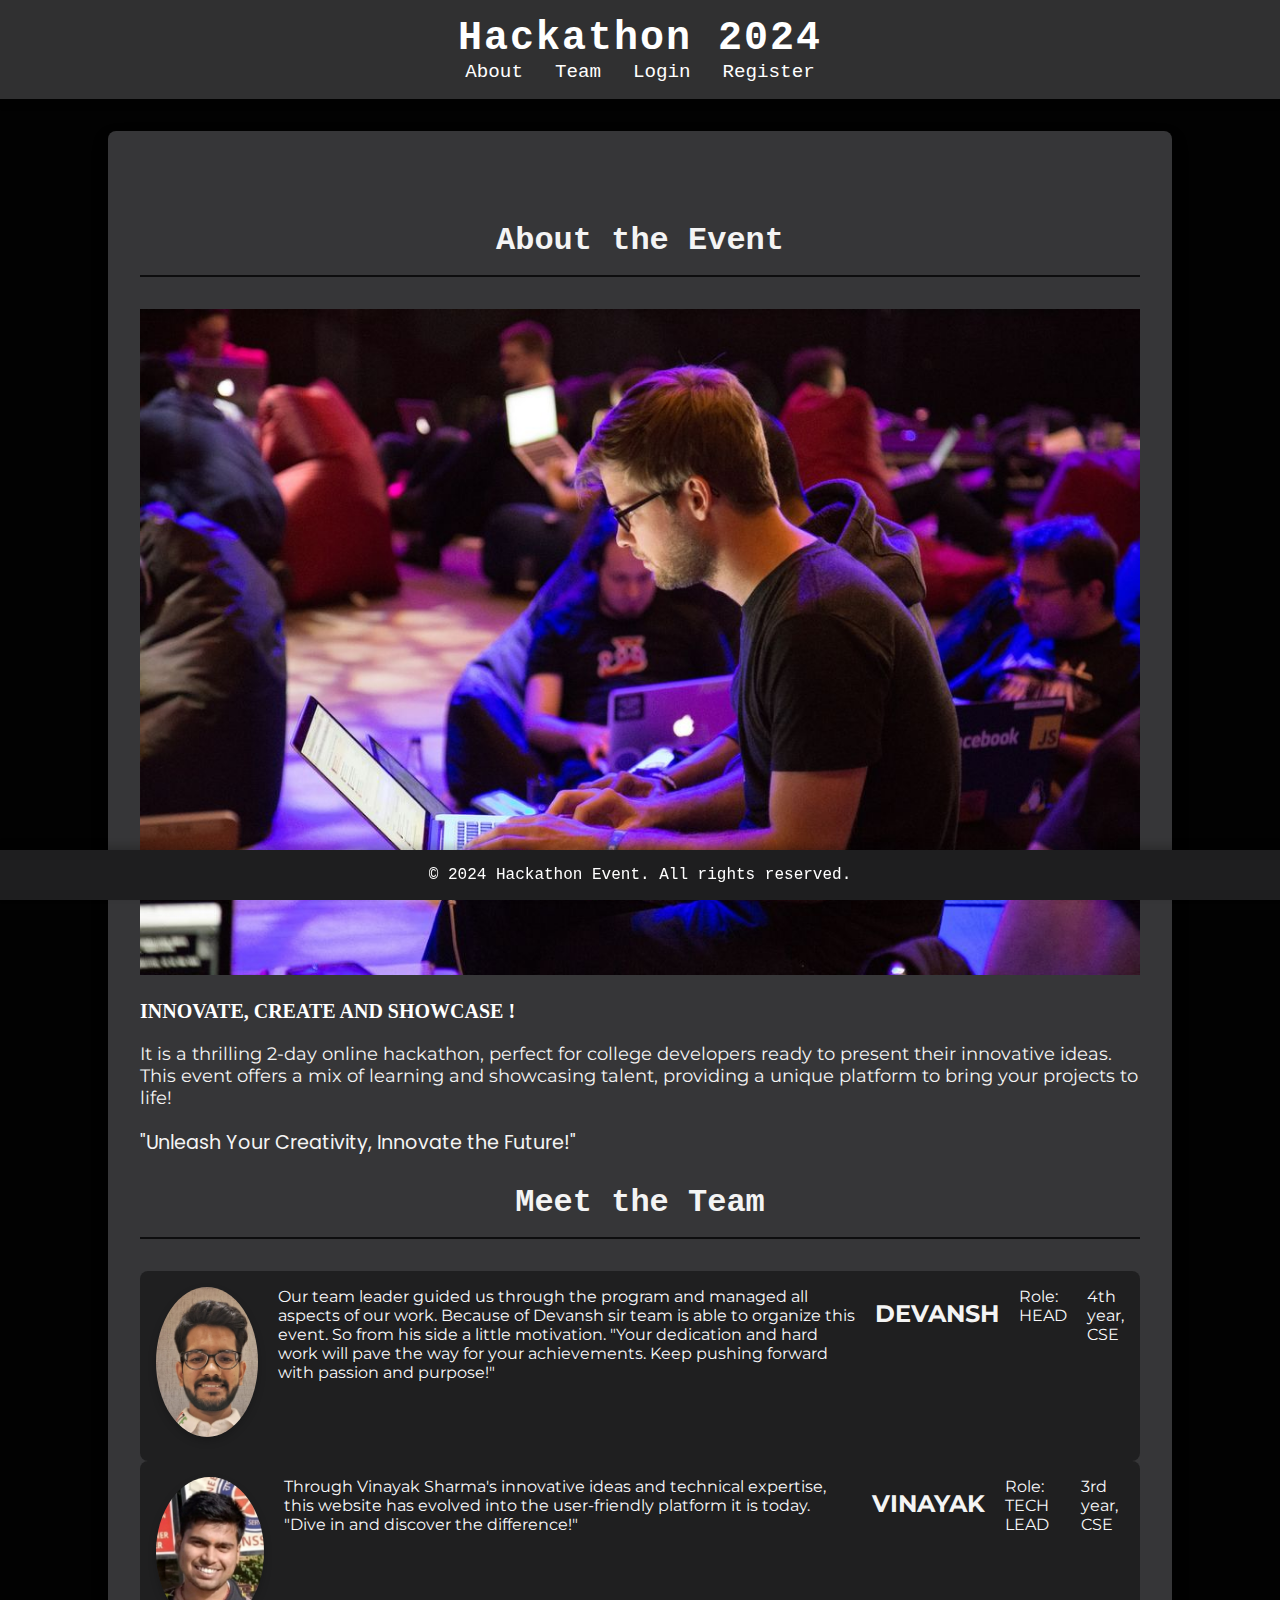
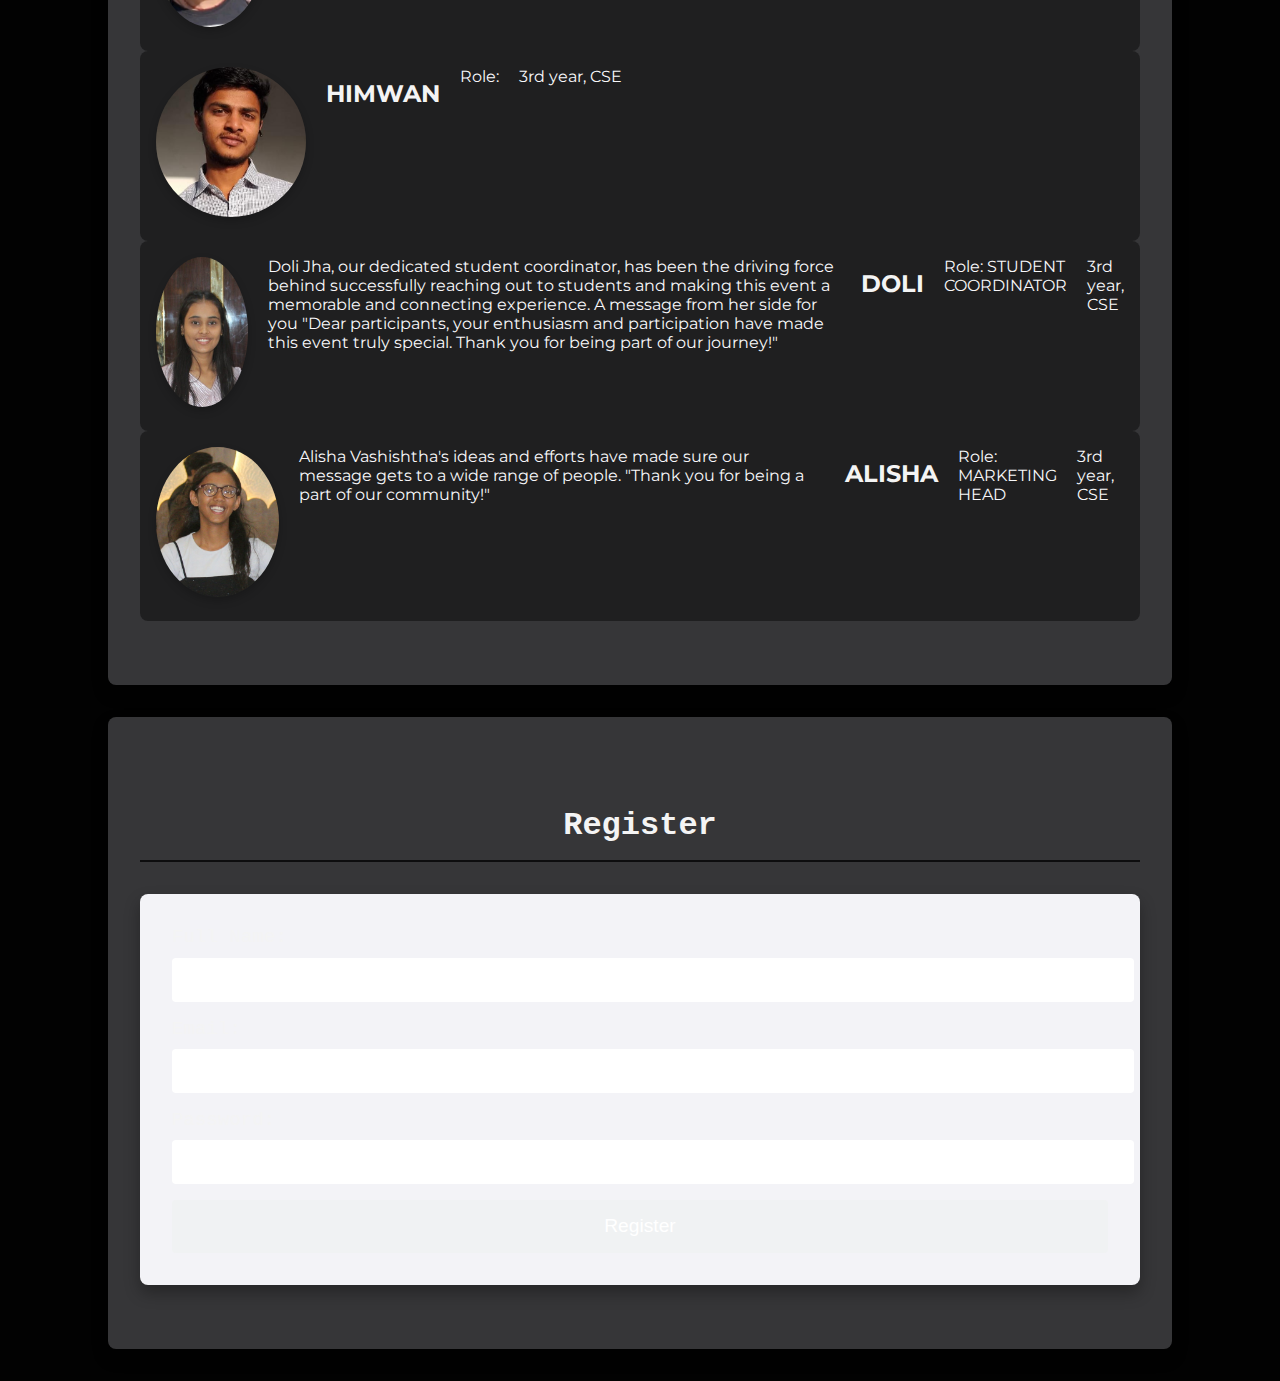
<file: hack2debug/index.html>
<!DOCTYPE html>
<html lang="en">
<head>
    <meta charset="UTF-8">
    <meta name="viewport" content="width=device-width, initial-scale=1.0">
    <title>Hack2debug</title>
    <link rel="icon" type="image/x-icon" href="images/favicon.jpg">

    <link rel="stylesheet" href="styles.css">
    
</head>
<body>
    <header>
        <h1>Hackathon 2024</h1>
        <nav>
            <ul>
                <li><a href="#about">About</a></li>
                <li><a href="#team">Team</a></li>
                <li><a href="#login">Login</a></li>
                <li><a href="#register">Register</a></li>
            </ul>
        </nav>
    </header>

    <section id="about">
        <h2 >About the Event</h2>
        <img class="event" src="aboutus.jpg">
        <link rel="preconnect" href="https://fonts.googleapis.com">
        <link rel="preconnect" href="https://fonts.gstatic.com" crossorigin>
        <link href="https://fonts.googleapis.com/css2?family=Playwrite+HU:wght@100..400&display=swap" rel="stylesheet">
         <p class="heading"> <strong> INNOVATE,  CREATE  AND  SHOWCASE !</strong> </p>
         <link rel="preconnect" href="https://fonts.googleapis.com">
<link rel="preconnect" href="https://fonts.gstatic.com" crossorigin>
<link href="https://fonts.googleapis.com/css2?family=Montserrat:ital,wght@0,100..900;1,100..900&family=Playwrite+CL:wght@100..400&family=Playwrite+HU:wght@100..400&display=swap" rel="stylesheet">
        <P class="discription"> It is a thrilling 2-day online hackathon, perfect for college developers ready to present their innovative ideas.
            This event offers a mix of learning and showcasing talent, providing a unique platform to bring your projects to life! </P>
            <link rel="preconnect" href="https://fonts.googleapis.com">
            <link rel="preconnect" href="https://fonts.gstatic.com" crossorigin>
            <link href="https://fonts.googleapis.com/css2?family=Montserrat:ital,wght@0,100..900;1,100..900&family=Playwrite+CL:wght@100..400&family=Playwrite+HU:wght@100..400&family=Poppins:ital,wght@0,100;0,200;0,300;0,400;0,500;0,600;0,700;0,800;0,900;1,100;1,200;1,300;1,400;1,500;1,600;1,700;1,800;1,900&display=swap" rel="stylesheet">
            <p class="quote">
          "Unleash Your Creativity, Innovate the Future!" 
         </p>   
         
    

    
        <h2 class = "team"> Meet the Team </h2>
        <div class="team-member">
            <img  class ="member1" src = "devansh.jpeg"> 
            <link rel="preconnect" href="https://fonts.googleapis.com">
<link rel="preconnect" href="https://fonts.gstatic.com" crossorigin>
<link href="https://fonts.googleapis.com/css2?family=Montserrat:ital,wght@0,100..900;1,100..900&display=swap" rel="stylesheet">
           <p >Our team leader guided us through the program and managed all aspects of our work. Because of Devansh sir team is able to organize this event. 
               So from his side a little motivation. "Your dedication and hard work will pave the way for your achievements. Keep pushing forward with passion and purpose!" </p>
              <h3>DEVANSH</h3> 
            <p>Role: HEAD </p>
              <p> 4th year, CSE
              </p>
            
        </div>
        <div class="team-member">
            <img  class ="member1" src = "vinayak sharma.jpeg">
            <link rel="preconnect" href="https://fonts.googleapis.com">
            <link rel="preconnect" href="https://fonts.gstatic.com" crossorigin>
            <link href="https://fonts.googleapis.com/css2?family=Montserrat:ital,wght@0,100..900;1,100..900&display=swap" rel="stylesheet">
             <p >
            Through Vinayak Sharma's innovative ideas and technical expertise, this website has evolved into the user-friendly platform it is today.
            "Dive in and discover the difference!"
            </p>
            <h3>VINAYAK</h3>
            <p>Role: TECH LEAD</p>
            <p>3rd year, CSE</p>
        </div>
        <div class="team-member">
            <img  class ="member1" src = "himwan.jpeg">
            <link rel="preconnect" href="https://fonts.googleapis.com">
            <link rel="preconnect" href="https://fonts.gstatic.com" crossorigin>
            <link href="https://fonts.googleapis.com/css2?family=Montserrat:ital,wght@0,100..900;1,100..900&display=swap" rel="stylesheet">
             <h3>HIMWAN</h3>
            <p>Role:  </p>
            <p>3rd year, CSE</p>
        </div>
        <div class="team-member">
            <img  class ="member1" src = "doli.jpeg">
            <link rel="preconnect" href="https://fonts.googleapis.com">
<link rel="preconnect" href="https://fonts.gstatic.com" crossorigin>
<link href="https://fonts.googleapis.com/css2?family=Montserrat:ital,wght@0,100..900;1,100..900&display=swap" rel="stylesheet">
            <p >
                Doli Jha, our dedicated student coordinator, has been the driving force behind successfully reaching out to students and making this event a memorable and connecting experience.
               A message from her side for you  "Dear participants, your enthusiasm and participation have made this event truly special. Thank you for being part of our journey!"
                </p>
            <h3>DOLI</h3>
            <p> Role: STUDENT COORDINATOR</p>
            <p>3rd year, CSE</p>
        </div>

        <div class="team-member">
            <img  class ="member1" src = "alisha.jpeg">
            <link rel="preconnect" href="https://fonts.googleapis.com">
            <link rel="preconnect" href="https://fonts.gstatic.com" crossorigin>
            <link href="https://fonts.googleapis.com/css2?family=Montserrat:ital,wght@0,100..900;1,100..900&display=swap" rel="stylesheet">
             <P >Alisha Vashishtha's ideas and efforts have made sure our message gets to a wide range of people.
                "Thank you for being a part of our community!"
            </P>
            <h3>ALISHA</h3>
            <p> Role: MARKETING HEAD</p>
            <p>3rd year, CSE</p>
        </div>
    </section>

    
    

    <section id ="form">
        <h2>Register</h2>
        <form action="register.html" method="post">
            <label for="fullname">Full Name:</label>
            <input type="text" id="fullname" name="fullname" required>
            <br>
            <label for="email">Email:</label>
            <input type="email" id="email" name="email" required>
            <br>
            <label for="password">Password:</label>
            <input type="password" id="password" name="password" required>
            <br>
            <button type="submit">Register</button>
        </form>
    </section>

    <footer>
        <p>&copy; 2024 Hackathon Event. All rights reserved.</p>
    </footer>
</body>
</html>
</file>
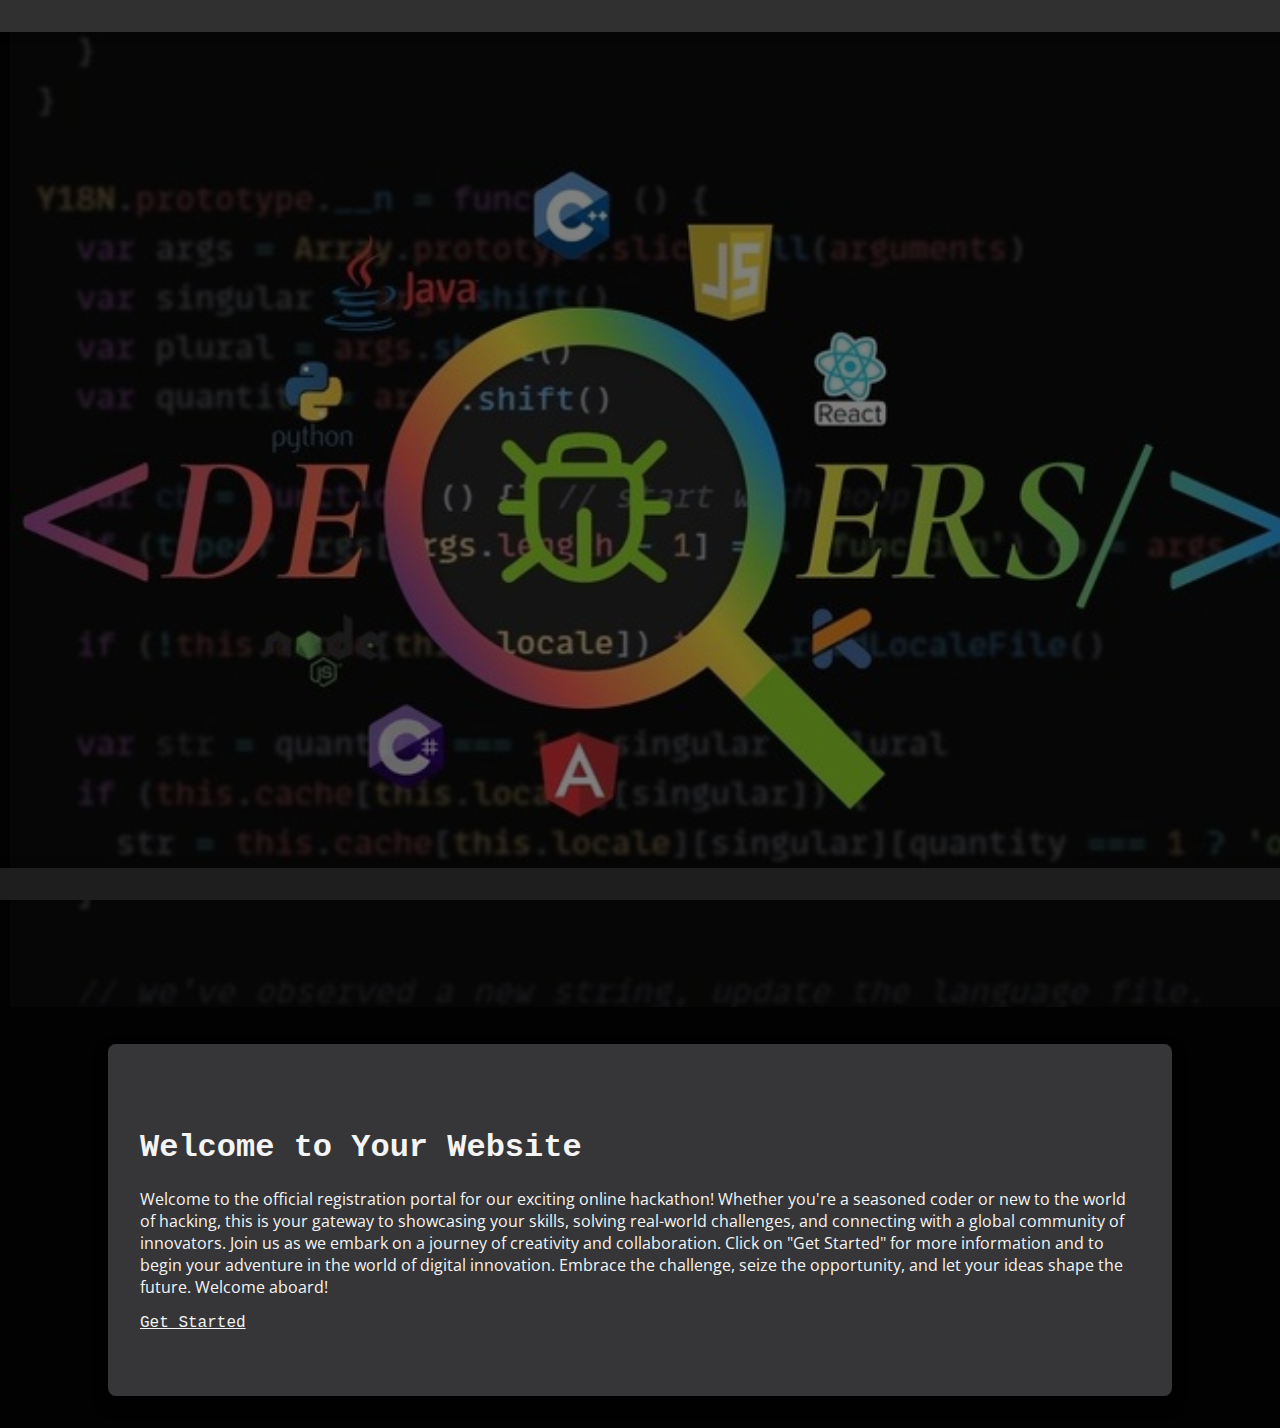
<file: hack2debug/landingpage.html>
<!DOCTYPE html>
<html lang="en">
<head>
    <meta charset="UTF-8">
    <meta name="viewport" content="width=device-width, initial-scale=1.0">
    <title>Your Landing Page Title</title>
    <link rel="stylesheet" href="styles.css">
</head>
<body>
    <header>
        
    </header>
    
   <img class="icon" src="favicon.jpg">
   <section id="hero">
    <div class="hero-content">
        <h1>Welcome to Your Website</h1>
        <link rel="preconnect" href="https://fonts.googleapis.com">
<link rel="preconnect" href="https://fonts.gstatic.com" crossorigin>
<link href="https://fonts.googleapis.com/css2?family=Open+Sans:ital,wght@0,300..800;1,300..800&display=swap" rel="stylesheet">
        <p class="intro">Welcome to the official registration portal for our exciting online hackathon! Whether you're a seasoned coder or new to the world of hacking, this is your gateway to showcasing your skills, solving real-world challenges, and connecting with a global community of innovators.

            Join us as we embark on a journey of creativity and collaboration. Click on "Get Started" for more information and to begin your adventure in the world of digital innovation. Embrace the challenge, seize the opportunity, and let your ideas shape the future. Welcome aboard!</p>
        <a href="#contact" class="btn">Get Started</a>
    </div>
</section>
    <footer>
        
    </footer>
</body>
</html>
</file>
<file: hack2debug/styles.css>
body {
    font-family:"Lucida Console", Courier, monospace;
    margin: 0;
    padding: 0;
    background-color: #020202;
    color: #f4f4f4;
  }
  
  header {
    background-color: #303031;
    color: #fff;
    padding: 1em 0;
    text-align: center;
    box-shadow: 0 4px 8px rgba(0, 0, 0, 0.2);
  }
  
  header h1 {
    margin: 0;
    font-size: 2.5em;
    letter-spacing: 2px;
  }
  
  header nav ul {
    list-style: none;
    padding: 0;
    margin: 0;
    display: flex;
    justify-content: center;
  }
  
  header nav ul li {
    margin: 0 1em;
  }
  
  header nav ul li a {
    color: #fff;
    text-decoration: none;
    font-size: 1.2em;
    transition: color 0.3s ease;
  }
  
  header nav ul li a:hover {
    color: #00a8ff;
  }
  
  .icon{
    width: 1300px;
    length: 900px;
    
    opacity: 0.5;
    align-items: right;
    margin-right: 10px;
margin-left: 10px;  }

.intro{
  font-family: "Open Sans", sans-serif;
  font-weight: 300px;
}
  section {
    padding: 4em 2em;
    margin: 2rem auto;
    background-color: #363638;
    border-radius: 8px;
    box-shadow: 0 8px 16px rgba(0, 0, 0, 0.3);
    max-width: 1000px;
  }
  
  .btn{
    color:#f0f2f3;
    
  }
  .btn:hover{
    background-color: red;
    color: white;
    opacity: 0.5;
  }
  section h2 {
    font-size: 2em;
    border-bottom: 2px solid #0d0d0e;
    padding-bottom: 0.5em;
    margin-bottom: 1em;
    text-align: center;
    
  }
  .event{
    display: inline-block;
    width:1000px;
    border-color: #0d0d0e;
    border-width: 150px;
    border: #0d0d0e;
    
  }
  
  .heading{
    font-size: 20px;
    font-family: Playwrite Hrvatska;
    color: #fff;
    

  }
  .discription{
    font-size: 18px;
    font-family: "Montserrat", aerial;
    font-weight: 300px;
      font-style: normal;
    }

  .quote{
     font-size: larger;
      font-family: "Poppins", sans-serif;
      font-weight: 400px;
      font-style: bold;
    }
    
    
  
    

  #team {
    display: flex;
    flex-wrap: wrap;
    justify-content: space-around;
  }
  
  .team-member h3 {
    align-items: bottom;
    align-content: bottom;
     margin: 0.5em 0 0.2em;
     font-size: 1.5em;
   }
  
  .team-member {
    font-family: Montserrat;
    font-weight: 300px;
    display: flex; 
  align-items: flex-start; 
  justify-content: flex-start; 
  gap: 20px;
    margin left: 10px;
    background-color: #07070777;
    padding: 1em;
    border-radius: 8px;
    transition: transform 0.3s ease;
    flex: 1 1 calc(25% - 2em);
    box-sizing: border-box;
  }

  
  .team-member:hover {
    transform: scale(1.05);
  }
  
 
  .member1 {

    border-radius: 50%;
    width: 150px;
    height: 150px;
    object-fit: cover;
    margin-bottom: 0.5em;
    box-shadow: 0 4px 8px rgba(0, 0, 0, 0.2);
  }
 
  
 
  
  .team-member p {
    margin: 0;
    color: #f8f8fa;
  }
  
  form {
    max-width: 100%;
    margin: 0 auto;
    background-color: #f3f3f7;
    padding: 2em;
    border-radius: 8px;
    box-shadow: 0 8px 16px rgba(0, 0, 0, 0.3);
  }
  
  form label {
    display: block;
    margin-bottom: 0.5em;
    font-size: 1.2em;
  }
  
  form input {
    width: 100%;
    padding: 0.8em;
    margin-bottom: 1em;
    border: none;
    border-radius: 4px;
    font-size: 1em;
  }
  
  form button {
    width: 100%;
    padding: 0.8em;
    background-color: #f0f2f3;
    border: none;
    border-radius: 4px;
    font-size: 1.2em;
    color: #fff;
    cursor: pointer;
    transition: background-color 0.3s ease;
  }
  
  form button:hover {
    background-color: #f5f6f7;
  }
  
  footer {
    text-align: center;
    padding: 1em 0;
    background-color: #1e1e1f;
    color: #fff;
    position: fixed;
    width: 100%;
    bottom: 0;
    box-shadow: 0 -4px 8px rgba(0, 0, 0, 0.2);
  }
  
  footer p {
    margin: 0;
    font-size: 1em;
  }
  
  /* Media Queries */
  @media (max-width: 768px) {
    header h1 {
        font-size: 2em;
    }
  
    header nav ul li {
        margin: 0 0.5em;
    }
  
    header nav ul li a {
        font-size: 1em;
    }
  
    section {
        padding: 3em 1em;
        margin: 1em;
    }
  
    #team {
        flex-direction: column;
        align-items: center;
    }
  
    .team-member {
        flex: 1 1 100%;
        max-width: 300px;
        margin: 1em 0;
    }
  
    form {
        padding: 1.5em;
        margin: 1em;
    }
  }
  
  @media (max-width: 480px) {
    header h1 {
        font-size: 1.5em;
    }
  
    header nav ul {
        flex-direction: column;
    }
  
    header nav ul li {
        margin: 0.5em 0;
    }
  
    section {
        padding: 2em 1em;
        margin: 1em;
    }
  
    form {
        padding: 1em;
        margin: 1em;
    }
  }
</file>
